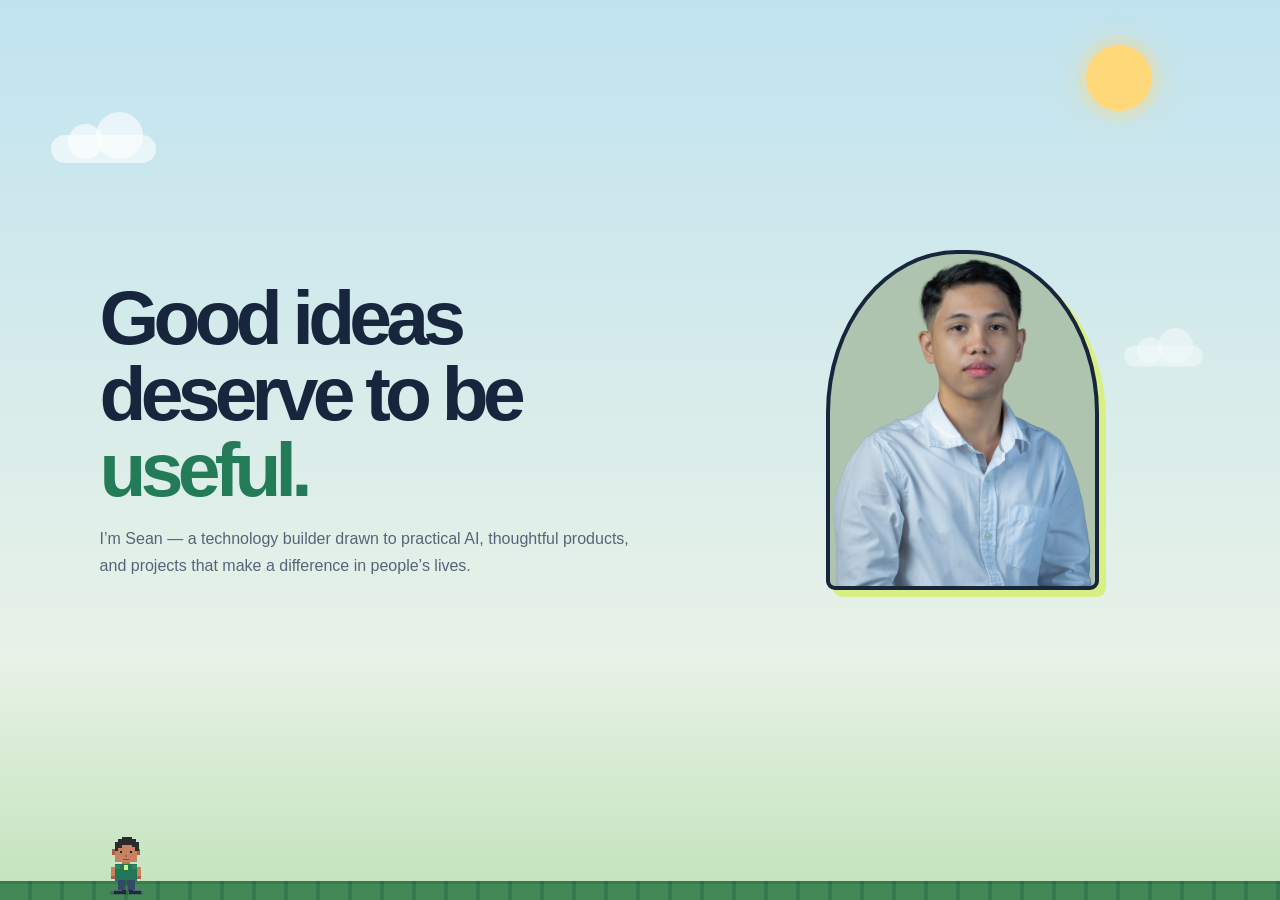
<file: portfolio-site/index.html>
<!DOCTYPE html>
<html lang="en">
<head>
	<meta charset="UTF-8">
	<meta name="viewport" content="width=device-width, initial-scale=1">
	<meta name="theme-color" content="#17253d">
	<meta name="description" content="The interactive portfolio of Sean Benson: practical technology, AI, and community-focused projects.">
	<title>Sean Benson</title>
	<link rel="stylesheet" href="design.css">
	<script src="interaction.js" defer></script>
</head>
<body>
	<div class="game-shell">
		<main class="game-world" id="game-world">
			<div class="sky-decoration cloud cloud-a" aria-hidden="true"></div>
			<div class="sky-decoration cloud cloud-b" aria-hidden="true"></div>
			<div class="theme-control">
				<span class="theme-hint" aria-hidden="true">Click</span>
				<button class="sky-toggle" id="theme-toggle" type="button" aria-label="Enter night mode" aria-pressed="false">
					<span class="celestial-body" aria-hidden="true"></span>
				</button>
			</div>

			<div class="sky-track" id="sky-track">
			<section class="level-panel is-active" id="home" data-title="Start" aria-labelledby="home-title" tabindex="0">
				<div class="panel-content hero-panel">
					<div class="hero-copy">
						<h1 id="home-title">Good ideas deserve to be <span>useful.</span></h1>
						<p class="hero-intro">I’m Sean — a technology builder drawn to practical AI, thoughtful products, and projects that make a difference in people’s lives.</p>
					</div>
					<div class="hero-art">
						<div class="portrait-frame">
							<img src="assets/Benson-4.png" alt="Portrait of Sean Coen V. Benson" width="1284" height="1839">
						</div>
					</div>
				</div>
			</section>

			<section class="level-panel" id="about" data-title="About" aria-labelledby="about-title" tabindex="0" aria-hidden="true" inert>
				<div class="panel-content">
					<div class="panel-heading">
						<h2 id="about-title">I like making complex things feel <span>human.</span></h2>
						<p class="panel-lede">A curious generalist, at home between technology and people.</p>
					</div>
					<div class="about-layout">
						<div class="about-copy">
							<p>My experience spans AI and computer vision, connected systems, emergency-response applications, startup development, AI-literacy training, marketing research, and visual content production.</p>
							<p>I enjoy taking ideas from research and early concepts toward useful solutions — and bringing people along in the process.</p>
						</div>
						<div class="attribute-grid">
							<div class="attribute-card"><span>01</span><strong>Curious</strong><p>Always learning across disciplines.</p></div>
							<div class="attribute-card"><span>02</span><strong>Hands-on</strong><p>From early idea to working prototype.</p></div>
							<div class="attribute-card"><span>03</span><strong>People-first</strong><p>Useful solutions start with real needs.</p></div>
						</div>
					</div>
				</div>
			</section>

			<section class="level-panel" id="work" data-title="Projects" aria-labelledby="work-title" tabindex="0" aria-hidden="true" inert>
				<div class="panel-content">
					<div class="panel-heading compact-heading">
						<p class="eyebrow">QUEST LOG</p>
						<h2 id="work-title">Ideas put into action<span class="heading-dot">.</span></h2>
						<p class="panel-lede">Products, experiments, and solutions built around real-world needs.</p>
					</div>
					<div class="project-grid">
						<article class="project-card">
							<div class="card-topline"><span>QUEST 01</span><span>Emergency response</span></div>
							<h3>TaranTap</h3>
							<p>Founded a student startup and led development of a mobile emergency app. Simple emergency buttons connect users to the appropriate nearest responder, while shared live locations support faster routing and coordination.</p>
						</article>
						<article class="project-card">
							<div class="card-topline"><span>QUEST 02</span><span>Augmented reality</span></div>
							<h3>Treon</h3>
							<p>Researched and developed an AR smart mirror that detects and tracks lips, overlaying lipstick shades on a user’s reflection for a real-time virtual try-on.</p>
						</article>
						<article class="project-card">
							<div class="card-topline"><span>QUEST 03</span><span>Agriculture tech</span></div>
							<h3>E-Limango</h3>
							<p>Designed a decision-support system for mudcrab farms. It monitors water quality, weather, and crab health, then turns the data into actionable farm-management recommendations.</p>
						</article>
						<article class="project-card">
							<div class="card-topline"><span>QUEST 04</span><span>Materials research</span></div>
							<h3>ViaBone</h3>
							<p>Explored turning fish and chicken bone waste into ceramic material by cleaning, processing, and combining bone powder with other ceramic components.</p>
						</article>
						<article class="project-card">
							<div class="card-topline"><span>QUEST 05</span><span>Sustainable water</span></div>
							<h3>AquaAir</h3>
							<p>Ideated a modified atmospheric water generator that extracts water from air as an alternative water source for commercial farming.</p>
						</article>
						<article class="project-card">
							<div class="card-topline"><span>QUEST 06</span><span>Health technology</span></div>
							<h3>I-Gaan</h3>
							<p>Developed a mobile app to compare local medical laboratories, check tests, hours, and availability, and book tests in advance to reduce waiting.</p>
						</article>
					</div>
				</div>
			</section>

			<section class="level-panel" id="experience" data-title="Experience" aria-labelledby="experience-title" tabindex="0" aria-hidden="true" inert>
				<div class="panel-content">
					<div class="panel-heading compact-heading">
						<p class="eyebrow">PLAYER JOURNEY</p>
						<h2 id="experience-title">Experience &amp; leadership<span class="heading-dot">.</span></h2>
						<p class="panel-lede">Learning by building, collaborating, and sharing what I know.</p>
					</div>
					<div class="experience-grid">
						<article class="experience-card"><span class="item-number">01</span><div><h3>Engineer Student Intern (AI/ML Algorithms)</h3><p class="organization">Analog Devices, Inc.</p><p>Built and tested computer-vision and image-processing workflows to enhance scanned electronic circuit plot diagrams and convert them into clean digital representations.</p></div></article>
						<article class="experience-card"><span class="item-number">02</span><div><h3>Marketing Intern</h3><p class="organization">MAGWAI</p><p>Researched competitors, content strategies, and market trends, then proposed eight content ideas for a three-month publishing period.</p></div></article>
						<article class="experience-card"><span class="item-number">03</span><div><h3>Resident Creative</h3><p class="organization">Alex &amp; B. Creative Studio</p><p>Produced and edited photo and video marketing content for three local food businesses during a four-month internship.</p></div></article>
						<article class="experience-card"><span class="item-number">04</span><div><h3>AI Master Trainer</h3><p class="organization">SmartCT &amp; ASEAN Foundation</p><p>Delivers AI-literacy training and hands-on sessions, develops learning materials, demonstrates tools, and guides participants through practical use cases.</p></div></article>
						<article class="experience-card"><span class="item-number">05</span><div><h3>Hub Leader</h3><p class="organization">KadaKareer</p><p>Coordinates career-development programs, supports member collaboration, and encourages participation in learning, networking, and professional-growth opportunities.</p></div></article>
						<article class="experience-card"><span class="item-number">06</span><div><h3>Founder</h3><p class="organization">TaranTap</p><p>Founded an emergency-response startup and led the project from problem definition and solution design through application development and refinement around user and responder needs. The name combines “Taranta” (panic) and “Tap.”</p></div></article>
					</div>
				</div>
			</section>

			<section class="level-panel" id="awards" data-title="Awards" aria-labelledby="awards-title" tabindex="0" aria-hidden="true" inert>
				<div class="panel-content">
					<div class="panel-heading compact-heading">
						<p class="eyebrow">TROPHY ROOM</p>
						<h2 id="awards-title">Milestones along the way<span class="heading-dot">.</span></h2>
						<p class="panel-lede">A few moments I’m proud of.</p>
					</div>
					<ul class="achievement-grid">
						<li>Philippine Startup Challenge X <span>National Finalist</span></li>
						<li>Philippine Startup Challenge X <span>Regional Champion</span></li>
						<li>YSEALI Cyberbayanihan Summit <span>Iligan City Delegate</span></li>
						<li>DEPDev H.A.B.I. Workshop <span>National Winner, Food and Agribusiness</span></li>
						<li>Huawei Asia Pacific Developer Competition <span>Semi-Finalist</span></li>
						<li>Philippine Startup Challenge 9 <span>Regional Finalist</span></li>
						<li>Huawei Seeds for the Future <span>Philippine Delegate</span></li>
						<li>DICT Regional Hack4Gov 3 <span>7th Place</span></li>
						<li>International Labour Organization Start and Improve Your Business <span>Department of Trade and Industry</span></li>
						<li>QOMPETE National Student Startup Challenge <span>Qualifier</span></li>
						<li>Kasetsart University BCG Ideation Challenge, Thailand <span>University Champion, Non-Food Category</span></li>
						<li>MSU-IIT Young Innovators Startup Apprenticeship Program</li>
						<li>Iligan Business Awards <span>Merit Award for Best Innovative Smart City Startup of the Year</span></li>
						<li>Philippine Startup Challenge 8 <span>Regional Finalist</span></li>
						<li>FutureIliganX Smart City Hackathon <span>Champion</span></li>
					</ul>
				</div>
			</section>

			<section class="level-panel" id="badges" data-title="Badges" aria-labelledby="badges-title" tabindex="0" aria-hidden="true" inert>
				<div class="panel-content">
					<div class="panel-heading compact-heading">
						<p class="eyebrow">BADGE COLLECTION</p>
						<h2 id="badges-title">Skills earned along the way<span class="heading-dot">.</span></h2>
						<p class="panel-lede">Licenses and certifications.</p>
					</div>
					<ul class="achievement-grid badge-grid">
						<li>Google AI Professional Certificate <span>Google &amp; Coursera</span></li>
						<li>AI for App Building <span>Coursera &amp; Google</span></li>
						<li>AI for Data Analysis <span>Coursera &amp; Google</span></li>
						<li>AI for Content Creation <span>Coursera &amp; Google</span></li>
						<li>AI for Writing and Communicating <span>Coursera &amp; Google</span></li>
						<li>AI for Research and Insights <span>Coursera &amp; Google</span></li>
						<li>AI for Brainstorming and Planning <span>Coursera &amp; Google</span></li>
						<li>AI Fundamentals <span>Coursera &amp; Google</span></li>
						<li>Ignite Philippines Proficiency Certificate <span>Wadhwani Foundation Philippines</span></li>
						<li>AI Class ASEAN <span>ASEAN Foundation</span></li>
						<li>Google Project Management Professional Certificate <span>Coursera &amp; Google</span></li>
						<li>Capstone: Applying Project Management in the Real World <span>Coursera &amp; Google</span></li>
						<li>Agile Project Management <span>Coursera &amp; Google</span></li>
						<li>Project Planning: Putting It All Together; Project Execution: Running the Project <span>Coursera &amp; Google</span></li>
						<li>Project Initiation: Starting a Successful Project <span>Coursera &amp; Google</span></li>
						<li>Foundations of Project Management <span>Coursera &amp; Google</span></li>
					</ul>
				</div>
			</section>

			<section class="level-panel" id="skills" data-title="Skills" aria-labelledby="skills-title" tabindex="0" aria-hidden="true" inert>
				<div class="panel-content">
					<div class="panel-heading compact-heading">
						<p class="eyebrow">INVENTORY</p>
						<h2 id="skills-title">A broad toolkit<span class="heading-dot">.</span></h2>
						<p class="panel-lede">A multidisciplinary mix of technical, creative, and people skills.</p>
					</div>
					<div class="skills-grid">
						<article class="skill-card"><span>01 / TECH</span><h3>Programming &amp; data</h3><p>C, C++, HTML, Git, SQL, Python, Assembly, Scratch, Scikit-learn, NumPy, Pandas, Matplotlib, data science, web design and development.</p></article>
						<article class="skill-card"><span>02 / AI</span><h3>AI &amp; machine learning</h3><p>Artificial intelligence, computer vision, augmented reality, deep learning, OpenCV, image processing, analysis, and segmentation.</p></article>
						<article class="skill-card"><span>03 / SYSTEMS</span><h3>IoT &amp; embedded systems</h3><p>IoT systems, microcontroller and microcomputer programming, embedded systems, Arduino, Raspberry Pi, ESP32, ESP8266, RockPi, and sensors.</p></article>
						<article class="skill-card"><span>04 / CREATIVE</span><h3>Marketing &amp; creative tools</h3><p>Digital marketing, online competitive analysis, content marketing, social media management, photography, photo editing, video editing, Adobe Photoshop, Lightroom, After Effects, and Premiere Pro.</p></article>
						<article class="skill-card"><span>05 / PEOPLE</span><h3>Leadership &amp; delivery</h3><p>Technical training, advising, team coordination, communication, project planning and execution, startup development, entrepreneurship, and project management.</p></article>
					</div>
				</div>
			</section>

			<section class="level-panel" id="contact" data-title="Contact" aria-labelledby="contact-title" tabindex="0" aria-hidden="true" inert>
				<div class="panel-content contact-panel">
					<h2 id="contact-title">Let’s make something <span>that matter.</span></h2>
					<p class="contact-copy">I’m open to conversations about technology, AI, and community-focused projects.</p>
					<div class="contact-actions">
						<a class="game-button primary-button" href="mailto:bensoncutee@gmail.com">Email Sean <span aria-hidden="true">↗</span></a>
						<a class="game-button secondary-button" href="https://www.linkedin.com/in/sean-coen-benson-a45291276/" target="_blank" rel="noopener noreferrer">LinkedIn <span aria-hidden="true">↗</span></a>
					</div>
				</div>
			</section>

			</div>

			<button class="player" id="player" type="button" aria-label="Make Sean jump and wave">
				<svg class="avatar-sprite" viewBox="0 0 48 62" aria-hidden="true" shape-rendering="crispEdges">
					<g class="avatar-arm avatar-arm-left">
						<rect x="9" y="34" width="5" height="10" fill="#c9825f"/>
						<rect x="9" y="43" width="5" height="3" fill="#a95f49"/>
					</g>
					<g class="avatar-arm avatar-arm-right">
						<rect x="34" y="34" width="5" height="10" fill="#c9825f"/>
						<rect x="34" y="43" width="5" height="3" fill="#a95f49"/>
					</g>
					<rect x="20" y="26" width="8" height="7" fill="#bc7658"/>
					<rect x="13" y="31" width="22" height="17" fill="#247658"/>
					<path d="M13 32h5v4h-5zm17 0h5v4h-5z" fill="#2c8963"/>
					<path d="M22 32h4v5h-4z" fill="#d8ef83"/>
					<path d="M16 47h8v6h-8zm9 0h8v6h-8z" fill="#344966"/>
					<g class="avatar-leg avatar-leg-left">
						<rect x="16" y="51" width="7" height="7" fill="#344966"/>
						<rect x="12" y="57" width="12" height="4" fill="#202b3d"/>
						<rect x="12" y="57" width="8" height="1" fill="#52627a"/>
					</g>
					<g class="avatar-leg avatar-leg-right">
						<rect x="26" y="51" width="7" height="7" fill="#344966"/>
						<rect x="27" y="57" width="12" height="4" fill="#202b3d"/>
						<rect x="31" y="57" width="8" height="1" fill="#52627a"/>
					</g>
					<rect x="10" y="16" width="4" height="6" fill="#a95f49"/>
					<rect x="34" y="16" width="4" height="6" fill="#a95f49"/>
					<rect x="13" y="9" width="22" height="20" fill="#c9825f"/>
					<path d="M13 17V9h3V6h4V4h10v2h4v3h3v9h-4v-4h-3v-2H20v3h-4v3h-3z" fill="#292b2d"/>
					<rect x="18" y="18" width="2" height="2" fill="#17253d"/>
					<rect x="28" y="18" width="2" height="2" fill="#17253d"/>
					<rect x="23" y="22" width="2" height="2" fill="#a95f49"/>
					<rect x="21" y="26" width="6" height="1" fill="#864b41"/>
				</svg>
				<span class="avatar-shadow" aria-hidden="true"></span>
			</button>
		</main>

	</div>
</body>
</html>
</file>
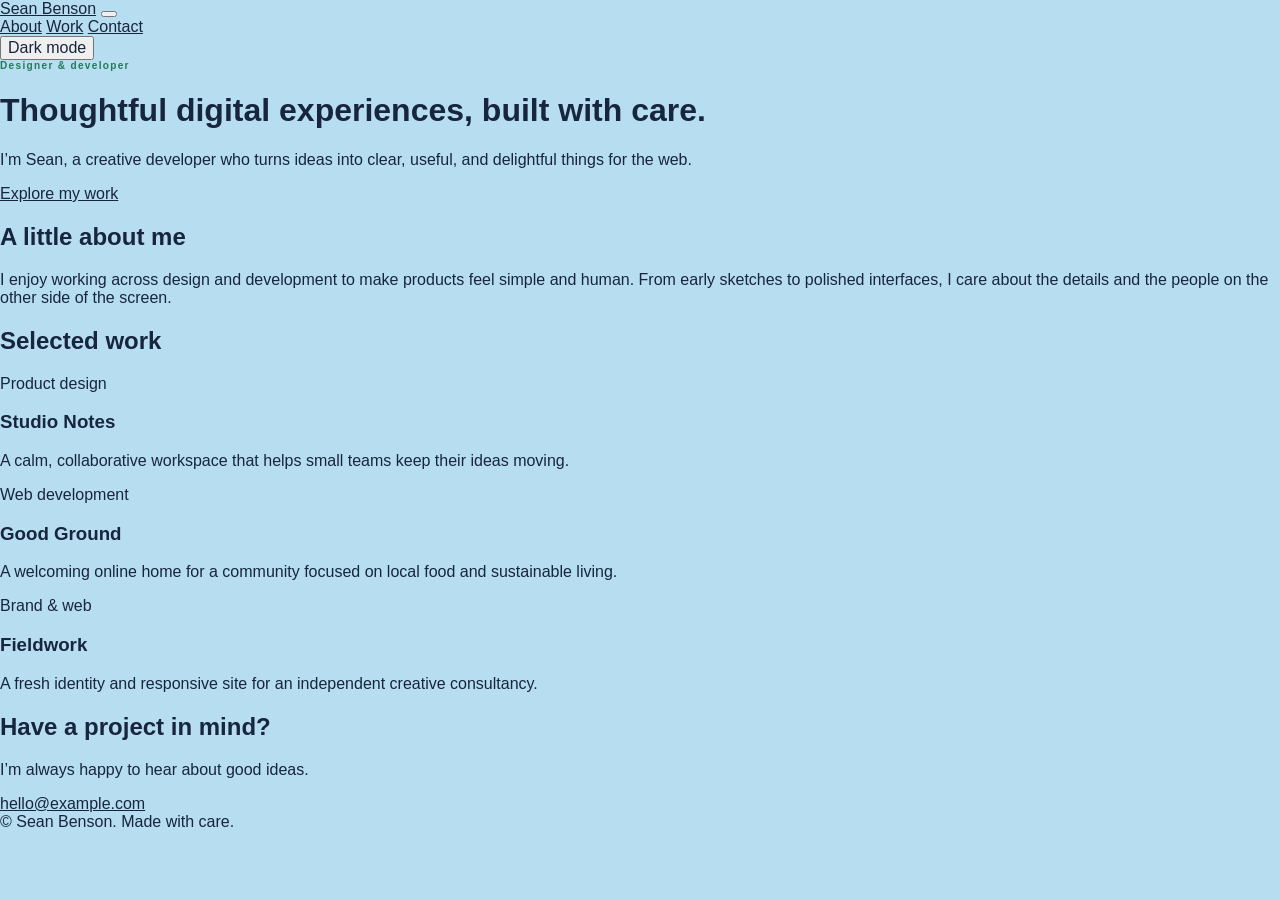
<file: portfolio-site/main.html>
<!DOCTYPE html>
<html lang="en">
<head>
	<meta charset="UTF-8">
	<meta name="viewport" content="width=device-width, initial-scale=1">
	<meta name="description" content="Personal portfolio and selected projects.">
	<title>Sean Benson — Portfolio</title>
	<link rel="stylesheet" href="design.css">
	<script src="interaction.js" defer></script>
</head>
<body>
	<header>
		<nav class="container" aria-label="Main navigation">
			<a class="brand" href="#home">Sean Benson</a>
			<button class="menu-toggle" type="button" aria-expanded="false" aria-controls="nav-links" aria-label="Open navigation">
				<span></span>
				<span></span>
				<span></span>
			</button>
			<div class="nav-actions">
				<div class="nav-links" id="nav-links">
					<a href="#about">About</a>
					<a href="#work">Work</a>
					<a href="#contact">Contact</a>
				</div>
				<button class="theme-toggle" type="button" aria-pressed="false">Dark mode</button>
			</div>
		</nav>
	</header>

	<main>
		<div class="container hero" id="home" data-reveal>
			<span class="eyebrow">Designer &amp; developer</span>
			<h1>Thoughtful digital experiences, built with care.</h1>
			<p class="intro">I’m Sean, a creative developer who turns ideas into clear, useful, and delightful things for the web.</p>
			<a class="button" href="#work">Explore my work</a>
		</div>

		<section id="about">
			<div class="container" data-reveal>
				<h2>A little about me</h2>
				<p class="about-copy">I enjoy working across design and development to make products feel simple and human. From early sketches to polished interfaces, I care about the details and the people on the other side of the screen.</p>
			</div>
		</section>

		<section id="work">
			<div class="container" data-reveal>
				<h2>Selected work</h2>
				<div class="projects">
					<article class="card">
						<span class="tag">Product design</span>
						<h3>Studio Notes</h3>
						<p>A calm, collaborative workspace that helps small teams keep their ideas moving.</p>
					</article>
					<article class="card">
						<span class="tag">Web development</span>
						<h3>Good Ground</h3>
						<p>A welcoming online home for a community focused on local food and sustainable living.</p>
					</article>
					<article class="card">
						<span class="tag">Brand &amp; web</span>
						<h3>Fieldwork</h3>
						<p>A fresh identity and responsive site for an independent creative consultancy.</p>
					</article>
				</div>
			</div>
		</section>

		<section id="contact">
			<div class="container contact" data-reveal>
				<div>
					<h2>Have a project in mind?</h2>
					<p>I’m always happy to hear about good ideas.</p>
				</div>
				<a class="button" href="mailto:hello@example.com">hello@example.com</a>
			</div>
		</section>
	</main>

	<footer>
		<div class="container">© <span class="current-year"></span> Sean Benson. Made with care.</div>
	</footer>
</body>
</html>
</file>
<file: portfolio-site/design.css>
:root {
	color-scheme: light;
	--sky: #b7def0;
	--ink: #17253d;
	--muted: #647083;
	--line: rgba(255, 255, 255, 0.7);
	--paper: #fffefa;
	--green: #237b58;
	--green-dark: #17513f;
	--lime: #d8ef83;
	--coral: #f27b59;
	--navy: #17253d;
}

:root[data-theme="night"] {
	color-scheme: dark;
	--sky: #111d33;
	--ink: #edf3fa;
	--muted: #b6c3d3;
	--line: rgba(192, 211, 230, 0.19);
	--paper: #1d2b42;
	--green: #83d3a7;
	--green-dark: #193d39;
	--lime: #d7ed8a;
	--coral: #ff9a79;
	--navy: #17253d;
}

* { box-sizing: border-box; }
html, body { width: 100%; height: 100%; margin: 0; overflow: hidden; }
body {
	background: var(--sky);
	color: var(--ink);
	font-family: "Segoe UI", "Helvetica Neue", Arial, sans-serif;
	-webkit-font-smoothing: antialiased;
}
button, a { color: inherit; font: inherit; }
button { cursor: pointer; }
a, button { -webkit-tap-highlight-color: transparent; }
img { display: block; max-width: 100%; }
::selection { color: var(--ink); background: var(--lime); }
::-webkit-scrollbar { display: none; }
:focus-visible { outline: 3px solid var(--coral); outline-offset: 3px; }

.game-shell {
	position: relative;
	width: 100%;
	height: 100vh;
	height: 100dvh;
	min-height: 480px;
	overflow: hidden;
	background: linear-gradient(180deg, #c0e3f0 0%, #e8f2e7 73%, #c1e3ba 100%);
	transition: background 650ms ease, color 350ms ease;
}
.game-world { position: relative; width: 100%; height: 100%; overflow: hidden; isolation: isolate; transition: background 650ms ease; }
.game-world::before {
	position: absolute;
	z-index: -1;
	inset: 0;
	background-image: radial-gradient(rgba(23, 37, 61, 0.1) 0.7px, transparent 0.7px);
	background-size: 18px 18px;
	content: "";
	opacity: 0.32;
	pointer-events: none;
}
.game-world::after {
	position: absolute;
	z-index: 4;
	right: 0;
	bottom: 0;
	left: 0;
	height: 16px;
	border-top: 3px solid rgba(23, 37, 61, 0.16);
	background: repeating-linear-gradient(90deg, #428956 0 28px, #36794d 28px 32px);
	content: "";
	pointer-events: none;
}

.sky-decoration { position: absolute; z-index: 0; pointer-events: none; }
.theme-control {
	position: absolute;
	z-index: 3;
	top: 5%;
	right: 10%;
	width: 160px;
	height: 66px;
	pointer-events: none;
}
.sky-toggle {
	position: absolute;
	top: 0;
	right: 0;
	width: 66px;
	height: 66px;
	padding: 0;
	border: 0;
	background: transparent;
	color: var(--ink);
	cursor: pointer;
	pointer-events: auto;
}
.celestial-body {
	position: absolute;
	top: 0;
	right: 0;
	width: 66px;
	height: 66px;
	border-radius: 50%;
	background: #ffd879;
	box-shadow: 0 0 0 9px rgba(255, 216, 121, 0.2), 0 0 40px rgba(255, 216, 121, 0.4);
	transition: background 500ms ease, box-shadow 500ms ease, transform 500ms ease;
}
.theme-hint {
	position: absolute;
	top: 15px;
	right: 76px;
	padding: 6px 12px;
	border: 1px solid rgba(66, 82, 102, 0.12);
	border-radius: 999px;
	background: rgba(255, 255, 255, 0.78);
	color: #425266;
	font-size: 0.63rem;
	font-weight: 750;
	line-height: 1.2;
	box-shadow: 0 4px 14px rgba(49, 69, 92, 0.1);
	pointer-events: none;
	animation: hint-fade-in 500ms ease forwards;
}
.theme-hint::after {
	position: absolute;
	top: 50%;
	right: -5px;
	width: 8px;
	height: 8px;
	border-top: 1px solid rgba(66, 82, 102, 0.12);
	border-right: 1px solid rgba(66, 82, 102, 0.12);
	background: rgba(255, 255, 255, 0.9);
	content: "";
	transform: translateY(-50%) rotate(45deg);
}
.theme-hint.is-dismissed {
	animation: hint-fade-out 350ms ease forwards;
}
.theme-hint.is-timed-out {
	animation: hint-fade-in 500ms ease both, hint-fade-out 350ms ease 3s forwards;
}
.sky-toggle:hover .celestial-body { transform: scale(1.08); }
.sky-toggle:focus-visible { outline-offset: -2px; }
.cloud, .sun, .celestial-body, .theme-hint { transition-property: background, color, box-shadow, transform, opacity; transition-duration: 500ms; }
@keyframes hint-fade-in { from { opacity: 0; transform: translateY(5px); } to { opacity: 1; transform: translateY(0); } }
@keyframes hint-fade-out { to { opacity: 0; transform: translateY(-4px); visibility: hidden; } }
.cloud { width: 105px; height: 28px; border-radius: 30px; background: rgba(255, 255, 255, 0.6); transition: transform 650ms cubic-bezier(0.2, 0.75, 0.25, 1); }
.cloud::before, .cloud::after { position: absolute; bottom: 4px; border-radius: 50%; background: inherit; content: ""; }
.cloud::before { left: 17px; width: 35px; height: 35px; }
.cloud::after { left: 45px; width: 47px; height: 47px; }
.cloud-a { top: 15%; left: 4%; }
.cloud-b { top: 38%; right: 5%; transform: scale(0.75); opacity: 0.7; }

:root[data-theme="night"] .game-shell { background: linear-gradient(180deg, #101b32 0%, #1a2a3c 68%, #203c3b 100%); }
:root[data-theme="night"] .game-world::before {
	background-image: radial-gradient(rgba(220, 234, 255, 0.7) 0.8px, transparent 0.8px), radial-gradient(rgba(220, 234, 255, 0.45) 0.7px, transparent 0.7px);
	background-position: 0 0, 9px 11px;
	background-size: 83px 79px, 127px 113px;
	opacity: 0.43;
}
:root[data-theme="night"] .game-world::after { border-top-color: rgba(227, 236, 220, 0.14); background: repeating-linear-gradient(90deg, #315c4d 0 28px, #294d44 28px 32px); }
:root[data-theme="night"] .cloud { background: rgba(142, 169, 197, 0.21); }
:root[data-theme="night"] .cloud-b { opacity: 0.58; }
:root[data-theme="night"] .celestial-body {
	background: #e8f0ff;
	box-shadow: 0 0 0 8px rgba(195, 216, 251, 0.1), 0 0 45px rgba(177, 208, 255, 0.23);
}
:root[data-theme="night"] .celestial-body::after {
	position: absolute;
	top: -7px;
	left: 16px;
	width: 62px;
	height: 62px;
	border-radius: 50%;
	background: #101b32;
	content: "";
	transition: background 500ms ease, transform 500ms ease;
}
:root[data-theme="night"] .theme-hint {
	border-color: rgba(215, 227, 241, 0.12);
	background: rgba(31, 48, 71, 0.92);
	color: #d7e3f1;
	box-shadow: 0 4px 14px rgba(0, 0, 0, 0.2);
}
:root[data-theme="night"] .theme-hint::after {
	border-color: rgba(215, 227, 241, 0.12);
	background: #1f3047;
}
:root[data-theme="night"] .panel-heading h2,
:root[data-theme="night"] .hero-copy h1,
:root[data-theme="night"] .contact-panel h2 { color: var(--ink); }
:root[data-theme="night"] .hero-intro,
:root[data-theme="night"] .panel-lede,
:root[data-theme="night"] .about-copy > p,
:root[data-theme="night"] .contact-copy { color: #c1cddd; }
:root[data-theme="night"] .eyebrow-year { color: #c1cddd; }
:root[data-theme="night"] .secondary-button { background: rgba(228, 238, 250, 0.1); color: var(--ink); }
:root[data-theme="night"] .attribute-card,
:root[data-theme="night"] .project-card,
:root[data-theme="night"] .experience-card,
:root[data-theme="night"] .achievement-grid li,
:root[data-theme="night"] .skill-card { border-color: rgba(215, 230, 242, 0.18); background: rgba(226, 238, 248, 0.1); color: #eff4f9; }
:root[data-theme="night"] .project-card h3,
:root[data-theme="night"] .experience-card h3,
:root[data-theme="night"] .skill-card h3 { color: #f0f5fb; }
:root[data-theme="night"] .project-card p,
:root[data-theme="night"] .experience-card p:last-child,
:root[data-theme="night"] .skill-card p,
:root[data-theme="night"] .attribute-card p,
:root[data-theme="night"] .achievement-grid li span { color: #c1cddd; }
:root[data-theme="night"] .experience-card .organization { color: #a7e6bd; }

.sky-track {
	position: absolute;
	z-index: 1;
	inset: 0 auto 0 0;
	display: flex;
	width: 800vw;
	height: 100%;
	transform: translate3d(calc(var(--scene-index, 0) * -100vw), 0, 0);
	transition: transform 720ms cubic-bezier(0.2, 0.75, 0.25, 1);
	will-change: transform;
}
.level-panel {
	position: relative;
	flex: 0 0 100vw;
	width: 100vw;
	height: 100%;
	margin: 0;
	overflow-x: hidden;
	overflow-y: auto;
	scrollbar-width: none;
	overscroll-behavior: contain;
	scroll-behavior: smooth;
	touch-action: pan-y pinch-zoom;
}
.level-panel[hidden] { display: none; }
.panel-content {
	display: flex;
	width: 100%;
	max-width: 1260px;
	min-height: 100%;
	flex-direction: column;
	justify-content: center;
	margin: 0 auto;
	padding: 42px clamp(26px, 7vw, 100px) 84px;
}
.eyebrow { display: flex; align-items: center; gap: 9px; margin: 0 0 14px; color: var(--green); font-size: 0.63rem; font-weight: 850; letter-spacing: 0.13em; }
.panel-heading { position: relative; z-index: 1; margin-bottom: 22px; }
.panel-heading h2, .contact-panel h2 {
	max-width: 760px;
	margin: 0;
	font-size: clamp(2.15rem, 4vw, 3.3rem);
	font-weight: 760;
	letter-spacing: -0.065em;
	line-height: 1.04;
}
.panel-heading h2 span, .contact-panel h2 span { color: var(--green); }
.panel-lede { margin: 9px 0 0; color: #556578; font-size: 0.83rem; line-height: 1.55; }
.compact-heading { margin-bottom: 17px; }
.compact-heading .eyebrow { margin-bottom: 9px; }
.compact-heading h2 { font-size: clamp(1.9rem, 3.4vw, 2.7rem); }

.hero-panel { display: grid; grid-template-columns: minmax(0, 1.1fr) minmax(230px, 0.75fr); align-items: center; gap: clamp(24px, 6vw, 72px); }
.hero-copy { max-width: 650px; }
.hero-copy h1 { max-width: 670px; margin: 0; font-size: clamp(2.8rem, 6vw, 5rem); font-weight: 780; letter-spacing: -0.075em; line-height: 0.99; }
.hero-copy h1 span { color: var(--green); }
.hero-intro { max-width: 540px; margin: 18px 0 0; color: #556578; font-size: clamp(0.88rem, 1.3vw, 1rem); line-height: 1.7; }
.contact-actions { display: flex; flex-wrap: wrap; gap: 10px; margin-top: 21px; }
.game-button {
	display: inline-flex;
	min-height: 42px;
	align-items: center;
	justify-content: center;
	gap: 12px;
	padding: 0 15px;
	border: 2px solid var(--navy);
	border-radius: 5px;
	font-size: 0.73rem;
	font-weight: 800;
	text-decoration: none;
	box-shadow: 0 3px 0 rgba(23, 37, 61, 0.16);
	transition: transform 140ms ease, box-shadow 140ms ease, background 140ms ease;
}
.game-button:hover { transform: translateY(-2px); box-shadow: 0 5px 0 rgba(23, 37, 61, 0.16); }
.game-button:active { transform: translateY(1px); box-shadow: 0 1px 0 rgba(23, 37, 61, 0.16); }
.primary-button { background: var(--green-dark); color: white; }
.primary-button:hover { background: #236a50; }
.primary-button span { color: var(--lime); font-size: 1rem; }
.hero-art { position: relative; width: min(100%, 300px); justify-self: center; aspect-ratio: 0.84; }
.portrait-frame { position: absolute; inset: 0 9% 5% 0; overflow: hidden; border: 4px solid var(--navy); border-radius: 48% 48% 9px 9px; background: #afc4ae; box-shadow: 7px 7px 0 var(--lime); }
.portrait-frame img { width: 100%; height: 100%; object-fit: cover; object-position: center top; }

.about-layout { display: grid; grid-template-columns: minmax(0, 0.85fr) minmax(0, 1fr); align-items: center; gap: 30px; }
.about-copy > p { max-width: 520px; margin: 0 0 14px; color: #556578; font-size: 0.9rem; line-height: 1.75; }
.attribute-grid { display: grid; grid-template-columns: repeat(3, minmax(0, 1fr)); gap: 10px; }
.attribute-card { min-height: 116px; padding: 14px; border: 1px solid var(--line); border-radius: 10px; background: rgba(255, 254, 250, 0.55); backdrop-filter: blur(7px); }
.attribute-card > span { display: block; margin-bottom: 10px; color: var(--coral); font-size: 0.63rem; font-weight: 850; }
.attribute-card strong { font-size: 0.88rem; }
.attribute-card p { margin: 6px 0 0; color: var(--muted); font-size: 0.68rem; line-height: 1.5; }
.project-grid { display: grid; grid-template-columns: repeat(3, minmax(0, 1fr)); gap: 11px; }
.project-card {
	min-height: 175px;
	padding: 16px 17px;
	border: 1px solid rgba(255, 255, 255, 0.88);
	border-radius: 11px;
	background: rgba(255, 254, 250, 0.64);
	backdrop-filter: blur(7px);
	box-shadow: 0 8px 24px rgba(36, 76, 80, 0.07);
	transition: transform 180ms ease, background 500ms ease, border-color 500ms ease, box-shadow 180ms ease;
}
.project-card:hover { transform: translateY(-4px); background: rgba(255, 254, 250, 0.85); box-shadow: 0 13px 28px rgba(36, 76, 80, 0.12); }
.card-topline { display: flex; justify-content: space-between; gap: 8px; color: #718174; font-size: 0.55rem; font-weight: 850; letter-spacing: 0.08em; text-transform: uppercase; }
.card-topline span:first-child { color: var(--coral); }
.project-card h3 { margin: 14px 0 6px; color: var(--green-dark); font-size: 1.02rem; letter-spacing: -0.035em; }
.project-card p { margin: 0; color: #566578; font-size: 0.68rem; line-height: 1.6; }

.experience-grid { display: grid; grid-template-columns: repeat(3, minmax(0, 1fr)); gap: 10px; }
.experience-card { display: grid; grid-template-columns: 25px minmax(0, 1fr); gap: 8px; min-height: 135px; padding: 14px; border: 1px solid rgba(255, 255, 255, 0.84); border-radius: 10px; background: rgba(255, 254, 250, 0.62); backdrop-filter: blur(7px); box-shadow: 0 8px 22px rgba(36, 76, 80, 0.06); }
.item-number { color: var(--coral); font-size: 0.62rem; font-weight: 850; }
.experience-card h3 { margin: 0 0 3px; color: var(--ink); font-size: 0.77rem; line-height: 1.35; }
.experience-card .organization { margin: 0 0 7px; color: var(--green); font-size: 0.63rem; font-weight: 750; }
.experience-card p:last-child { margin: 0; color: #566578; font-size: 0.62rem; line-height: 1.52; }

.achievement-grid { display: grid; grid-template-columns: repeat(4, minmax(0, 1fr)); gap: 10px; margin: 0; padding: 0; list-style: none; }
.achievement-grid li {
	display: flex;
	min-height: 78px;
	flex-direction: column;
	justify-content: center;
	padding: 12px 13px;
	border: 1px solid rgba(255, 255, 255, 0.86);
	border-radius: 10px;
	background: rgba(255, 254, 250, 0.62);
	box-shadow: 0 7px 20px rgba(36, 76, 80, 0.06);
	backdrop-filter: blur(7px);
	color: var(--ink);
	font-size: 0.67rem;
	font-weight: 750;
	line-height: 1.4;
}
.achievement-grid li span { display: block; margin-top: 4px; color: #657369; font-size: 0.6rem; font-weight: 450; }

.skills-grid { display: grid; grid-template-columns: repeat(6, minmax(0, 1fr)); gap: 10px; }
.skill-card { grid-column: span 2; min-height: 160px; padding: 16px; border: 1px solid rgba(255, 255, 255, 0.86); border-radius: 10px; background: rgba(255, 254, 250, 0.62); backdrop-filter: blur(7px); box-shadow: 0 7px 20px rgba(36, 76, 80, 0.06); }
.skill-card:nth-child(4) { grid-column: 2 / span 2; }
.skill-card > span { color: var(--green); font-size: 0.56rem; font-weight: 850; letter-spacing: 0.1em; }
.skill-card h3 { margin: 15px 0 6px; font-size: 0.85rem; letter-spacing: -0.02em; }
.skill-card p { margin: 0; color: #566578; font-size: 0.64rem; line-height: 1.55; }

.contact-panel { display: flex; min-height: 100%; flex-direction: column; align-items: center; justify-content: center; text-align: center; }
.contact-panel .eyebrow { justify-content: center; }
.contact-panel h2 { font-size: clamp(2.8rem, 6vw, 5rem); }
.contact-panel h2 span { color: var(--green); }
.contact-copy { max-width: 480px; margin: 12px 0 0; color: #556578; font-size: 0.9rem; line-height: 1.7; }
.contact-actions { justify-content: center; margin-top: 23px; }
.secondary-button { background: rgba(255, 254, 250, 0.75); color: var(--ink); }
.secondary-button span { color: var(--green); }

.level-panel.is-active .project-card.is-visible,
.level-panel.is-active .experience-card.is-visible,
.level-panel.is-active .achievement-grid li.is-visible,
.level-panel.is-active .skill-card.is-visible,
.level-panel.is-active .attribute-card.is-visible {
	animation: card-arrive 620ms cubic-bezier(0.2, 0.75, 0.25, 1) var(--card-delay, 0ms) both;
}
@keyframes card-arrive {
	from { opacity: 0; translate: 28px 14px; }
	to { opacity: 1; translate: 0 0; }
}

.player {
	position: absolute;
	z-index: 5;
	bottom: 5px;
	left: clamp(28px, 8vw, 110px);
	width: 48px;
	height: 62px;
	padding: 0;
	border: 0;
	background: transparent;
	cursor: pointer;
}
.player:focus-visible { outline-offset: -2px; }
.avatar-sprite { position: absolute; inset: 0; width: 100%; height: 100%; overflow: visible; }
.avatar-arm, .avatar-leg { transform-box: fill-box; transform-origin: 50% 0; }
.avatar-shadow { position: absolute; right: 7px; bottom: 0; left: 8px; height: 4px; background: rgba(23, 37, 61, 0.23); }
.player.is-moving .avatar-leg-left, .player.is-moving .avatar-arm-right { animation: run-front 170ms ease-in-out 2 alternate; }
.player.is-moving .avatar-leg-right, .player.is-moving .avatar-arm-left { animation: run-back 170ms ease-in-out 2 alternate; }
.player.is-moving .avatar-sprite { animation: stride-bob 170ms ease-in-out 2 alternate; }
.player.is-jumping { animation: player-jump 460ms cubic-bezier(0.3, 0.75, 0.3, 1); }
.player.is-waving .avatar-arm-right { animation: player-wave 320ms ease-in-out 3 alternate; }
.player.is-jumping .avatar-shadow { animation: shadow-shrink 460ms ease-in-out; }
@keyframes run-front { to { transform: rotate(28deg); } }
@keyframes run-back { to { transform: rotate(-28deg); } }
@keyframes stride-bob { to { translate: 0 -3px; } }
@keyframes player-jump { 45% { bottom: 48px; } }
@keyframes player-wave { from { transform: rotate(-125deg); } to { transform: rotate(-165deg); } }
@keyframes shadow-shrink { 45% { transform: scaleX(0.6); opacity: 0.14; } }

@media (max-width: 1050px) {
	.panel-content { padding-right: 7vw; padding-left: 7vw; }
	.project-card { min-height: 165px; }
	.experience-card { min-height: 145px; }
	.achievement-grid { grid-template-columns: repeat(3, minmax(0, 1fr)); }
}

@media (max-width: 700px) {
	.panel-content { justify-content: flex-start; padding: 92px 22px 76px; }
	.hero-panel { grid-template-columns: minmax(0, 1fr) 145px; align-items: center; gap: 9px; }
	.hero-copy h1 { font-size: clamp(2rem, 8.2vw, 3.3rem); }
	.hero-intro { margin-top: 12px; font-size: 0.76rem; line-height: 1.55; }
	.game-button { min-height: 37px; gap: 7px; padding-inline: 10px; font-size: 0.63rem; }
	.hero-art { width: min(100%, 175px); }
	.theme-control { top: 2%; right: 3%; width: 160px; height: 66px; transform: scale(0.82); transform-origin: top right; }
	.theme-hint { top: 15px; right: 76px; }
	.panel-heading { margin-bottom: 18px; }
	.panel-heading h2 { font-size: clamp(1.8rem, 8vw, 2.6rem); }
	.compact-heading h2 { font-size: clamp(1.8rem, 7.3vw, 2.5rem); }
	.panel-lede { font-size: 0.73rem; }
	.about-layout { grid-template-columns: 1fr; gap: 17px; }
	.about-copy > p { font-size: 0.79rem; }
	.attribute-grid { grid-template-columns: 1fr; gap: 7px; }
	.attribute-card { min-height: 0; padding: 10px; }
	.attribute-card > span { margin-bottom: 6px; }
	.attribute-card strong { font-size: 0.76rem; }
	.attribute-card p { font-size: 0.62rem; }
	.project-grid { grid-template-columns: repeat(2, minmax(0, 1fr)); gap: 7px; }
	.project-card { min-height: 165px; padding: 11px; }
	.card-topline { flex-direction: column; gap: 3px; font-size: 0.48rem; }
	.project-card h3 { margin: 10px 0 5px; font-size: 0.92rem; }
	.project-card p { font-size: 0.61rem; line-height: 1.48; }
	.experience-grid { grid-template-columns: repeat(2, minmax(0, 1fr)); gap: 7px; }
	.experience-card { grid-template-columns: 19px minmax(0, 1fr); min-height: 140px; gap: 5px; padding: 10px; }
	.experience-card h3 { font-size: 0.69rem; }
	.experience-card .organization { font-size: 0.59rem; }
	.experience-card p:last-child { font-size: 0.57rem; }
	.achievement-grid { grid-template-columns: repeat(2, minmax(0, 1fr)); gap: 7px; }
	.achievement-grid li { min-height: 68px; padding: 9px 8px; font-size: 0.61rem; }
	.achievement-grid li span { font-size: 0.56rem; }
	.skills-grid { grid-template-columns: repeat(2, minmax(0, 1fr)); gap: 7px; }
	.skill-card, .skill-card:nth-child(4) { grid-column: auto; min-height: 140px; padding: 11px; }
	.skill-card:last-child { grid-column: 1 / -1; min-height: 110px; }
	.skill-card h3 { margin: 11px 0 5px; font-size: 0.75rem; }
	.skill-card p { font-size: 0.58rem; line-height: 1.48; }
	.contact-panel { justify-content: center; }
	.contact-panel h2 { font-size: clamp(2.5rem, 10vw, 3.8rem); }
	.contact-copy { font-size: 0.78rem; }
	.player { transform: scale(0.85); transform-origin: bottom left; }
}

@media (max-width: 410px) {
	.hero-panel { grid-template-columns: minmax(0, 1fr) 116px; gap: 6px; }
	.hero-copy h1 { font-size: clamp(1.85rem, 8vw, 2.4rem); }
	.hero-intro { font-size: 0.71rem; }
	.hero-art { width: min(100%, 145px); }
}

@media (prefers-reduced-motion: reduce) {
	*, *::before, *::after { scroll-behavior: auto !important; animation-duration: 0.01ms !important; transition-duration: 0.01ms !important; }
}
</file>
